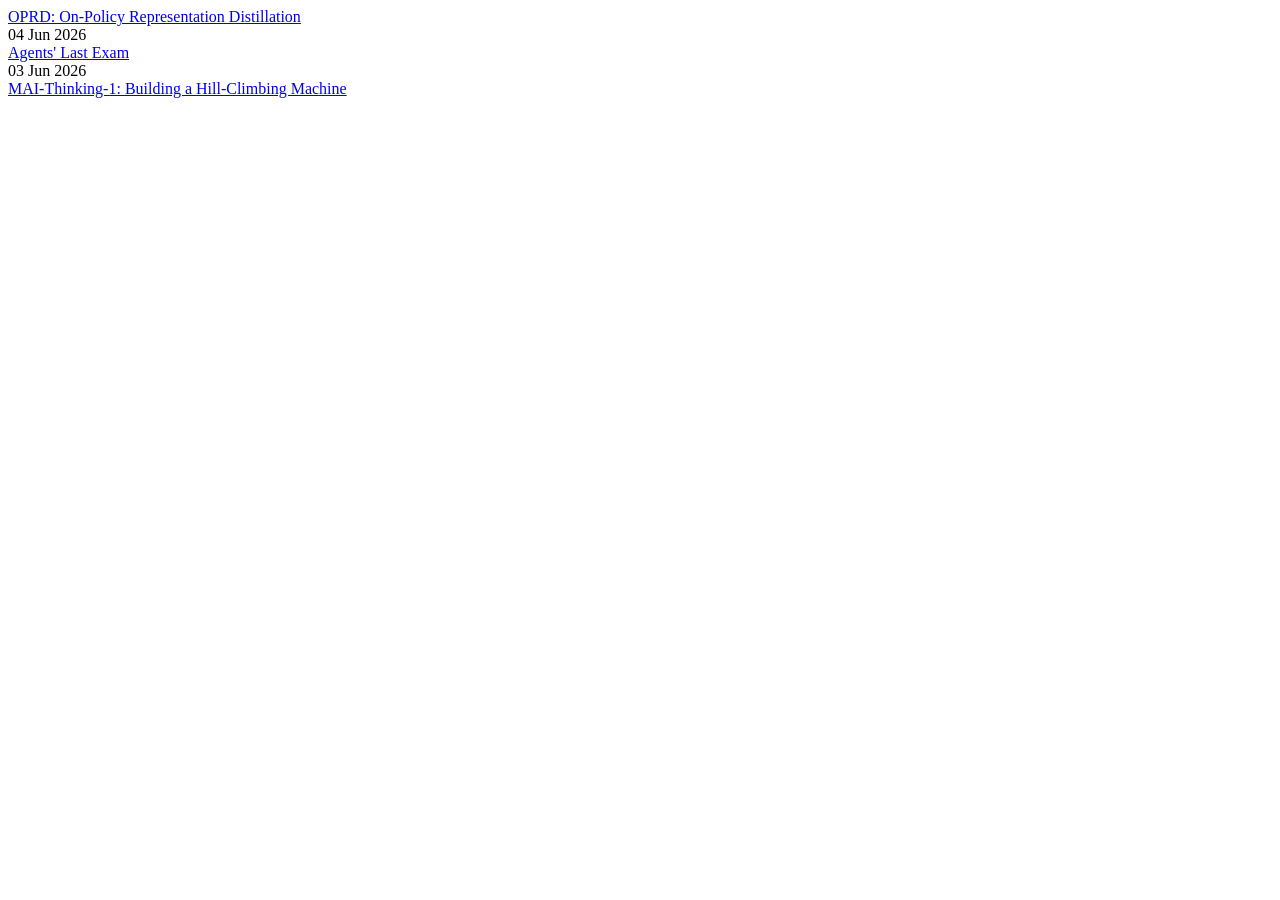
<file: tests/fixtures/alphaxiv.html>
<!DOCTYPE html>
<html lang="en">
<head><title>alphaXiv Explore</title></head>
<body>
<main>
<div class="paper-card"><a data-loading-trigger="true" href="/abs/2606.06021" target="_self"><div class="box-border grid w-full overflow-hidden text-left wrap-break-word whitespace-normal"><div class="tiptap html-renderer box-border w-full overflow-hidden text-left wrap-break-word whitespace-normal text-[22px] leading-tight font-bold text-text transition-all hover:underline">OPRD: On-Policy Representation Distillation</div></div></a><div class="meta"><span class="text-sm font-medium whitespace-nowrap text-text">04 Jun 2026</span></div></div>
<div class="paper-card"><a data-loading-trigger="true" href="/abs/2606.05405" target="_self"><div class="box-border grid w-full overflow-hidden text-left wrap-break-word whitespace-normal"><div class="tiptap html-renderer box-border w-full overflow-hidden text-left wrap-break-word whitespace-normal text-[22px] leading-tight font-bold text-text transition-all hover:underline">Agents' Last Exam</div></div></a><div class="meta"><span class="text-sm font-medium whitespace-nowrap text-text">03 Jun 2026</span></div></div>
<div class="paper-card"><a data-loading-trigger="true" href="/abs/mai-thinking-1" target="_self"><div class="box-border grid w-full overflow-hidden text-left wrap-break-word whitespace-normal"><div class="tiptap html-renderer box-border w-full overflow-hidden text-left wrap-break-word whitespace-normal text-[22px] leading-tight font-bold text-text transition-all hover:underline">MAI-Thinking-1: Building a Hill-Climbing Machine</div></div></a></div>
</main>
</body>
</html>
</file>
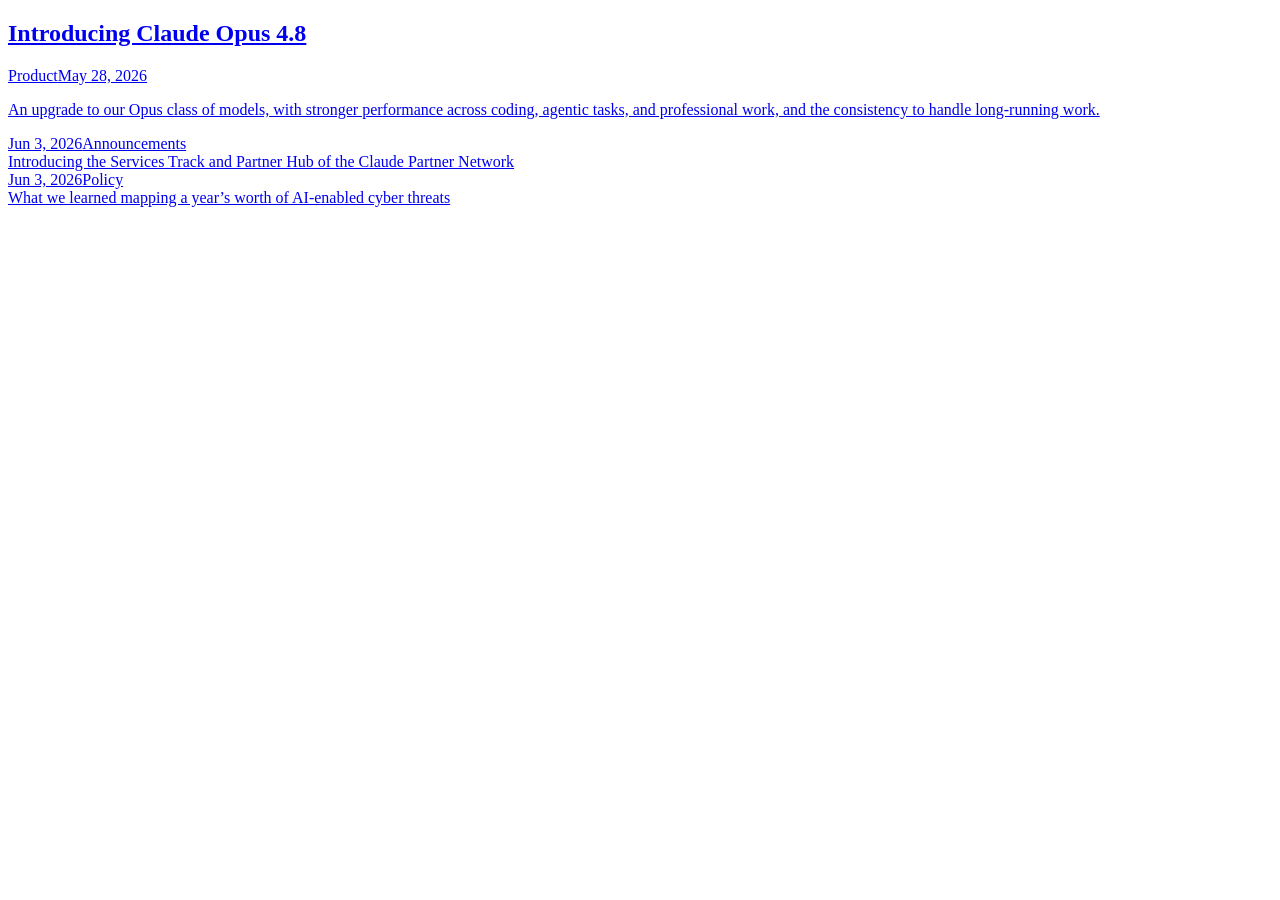
<file: tests/fixtures/anthropic_news.html>
<!DOCTYPE html>
<html lang="en">
<head><title>Anthropic Newsroom</title></head>
<body>
<main>
<a href="/news/claude-opus-4-8" class="FeaturedGrid-module-scss-module__W1FydW__content"><h2 class="headline-4 FeaturedGrid-module-scss-module__W1FydW__featuredTitle">Introducing Claude Opus 4.8</h2><div class="FeaturedGrid-module-scss-module__W1FydW__featuredItemContent"><div class="FeaturedGrid-module-scss-module__W1FydW__gridItem FeaturedGrid-module-scss-module__W1FydW__featured"><div class="FeaturedGrid-module-scss-module__W1FydW__meta"><span class="caption bold">Product</span><time class="FeaturedGrid-module-scss-module__W1FydW__date caption bold">May 28, 2026</time></div><p class="body-3 serif FeaturedGrid-module-scss-module__W1FydW__body">An upgrade to our Opus class of models, with stronger performance across coding, agentic tasks, and professional work, and the consistency to handle long-running work.</p></div></div></a>
<a href="/news/services-track-partner-hub" class="PublicationList-module-scss-module__KxYrHG__listItem"><div class="PublicationList-module-scss-module__KxYrHG__meta"><time class="PublicationList-module-scss-module__KxYrHG__date body-3">Jun 3, 2026</time><span class="PublicationList-module-scss-module__KxYrHG__subject body-3">Announcements</span></div><span class="PublicationList-module-scss-module__KxYrHG__title body-3">Introducing the Services Track and Partner Hub of the Claude Partner Network</span></a>
<a href="/news/AI-enabled-cyber-threats-mitre-attack" class="PublicationList-module-scss-module__KxYrHG__listItem"><div class="PublicationList-module-scss-module__KxYrHG__meta"><time class="PublicationList-module-scss-module__KxYrHG__date body-3">Jun 3, 2026</time><span class="PublicationList-module-scss-module__KxYrHG__subject body-3">Policy</span></div><span class="PublicationList-module-scss-module__KxYrHG__title body-3">What we learned mapping a year’s worth of AI-enabled cyber threats</span></a>
</main>
</body>
</html>
</file>
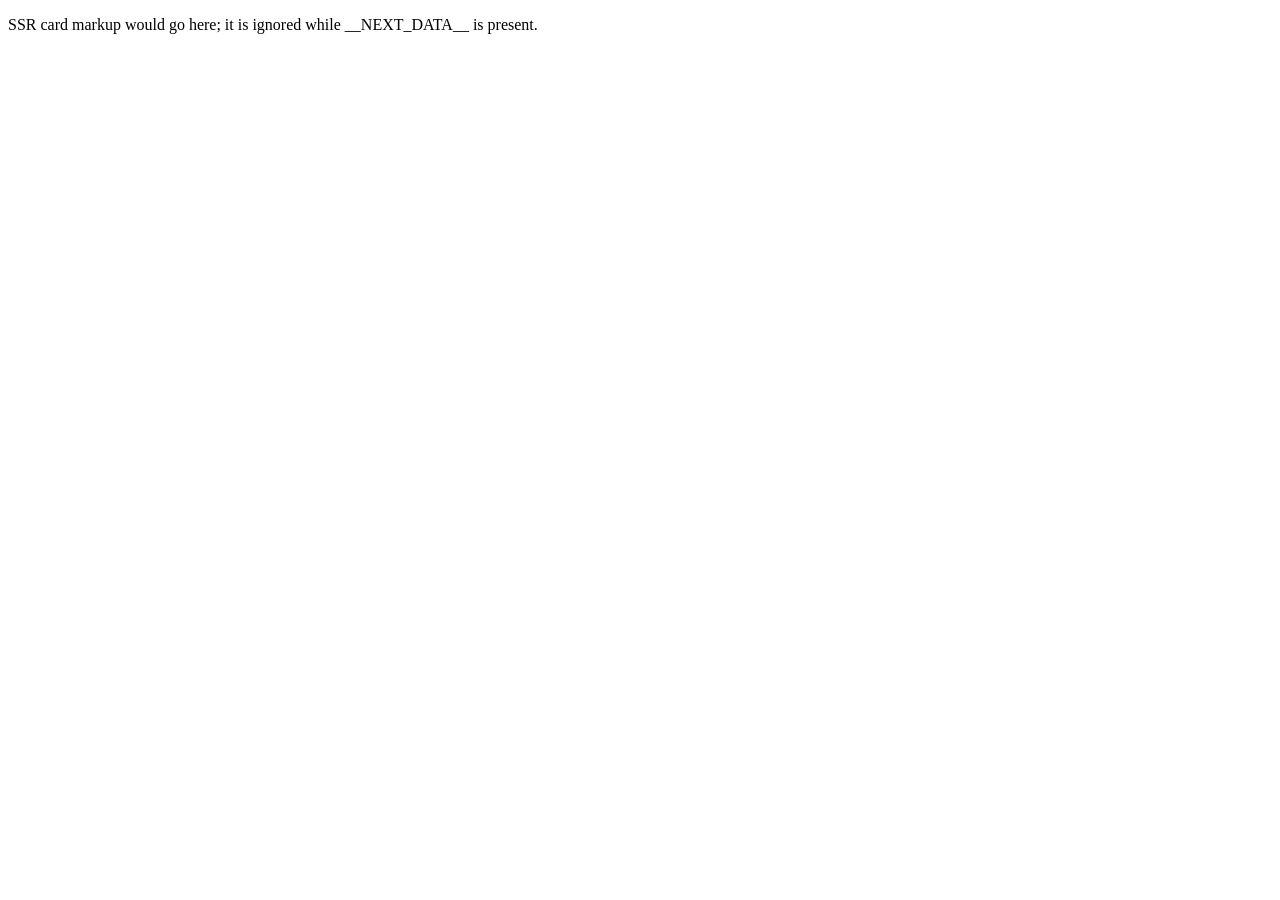
<file: tests/fixtures/anthropic_next_data.html>
<!DOCTYPE html>
<html lang="en">
<head><title>Anthropic Newsroom</title></head>
<body>
<main><p>SSR card markup would go here; it is ignored while __NEXT_DATA__ is present.</p></main>
<script id="__NEXT_DATA__" type="application/json">
{"props":{"pageProps":{
  "nav":[{"title":"Home","url":"/"}],
  "posts":[
    {"title":"Introducing Claude Opus 4.8","slug":{"_type":"slug","current":"claude-opus-4-8"},"subtitle":"An upgrade to our Opus class of models.","publishedOn":"2026-05-28T12:00:00Z","author":{"name":"Anthropic"}},
    {"title":"Expanding Project Glasswing","path":"/news/expanding-project-glasswing","description":"We&#39;re extending Project Glasswing to new organizations.","date":"2026-06-02T00:00:00.000Z","author":"Policy Team"},
    {"heading":"A note with an absolute link","url":"https://www.anthropic.com/news/absolute-note","excerpt":"Already absolute.","datePublished":"2026-05-19T00:00:00Z"}
  ]
}},"page":"/news","buildId":"trimmed-for-fixture"}
</script>
</body>
</html>
</file>
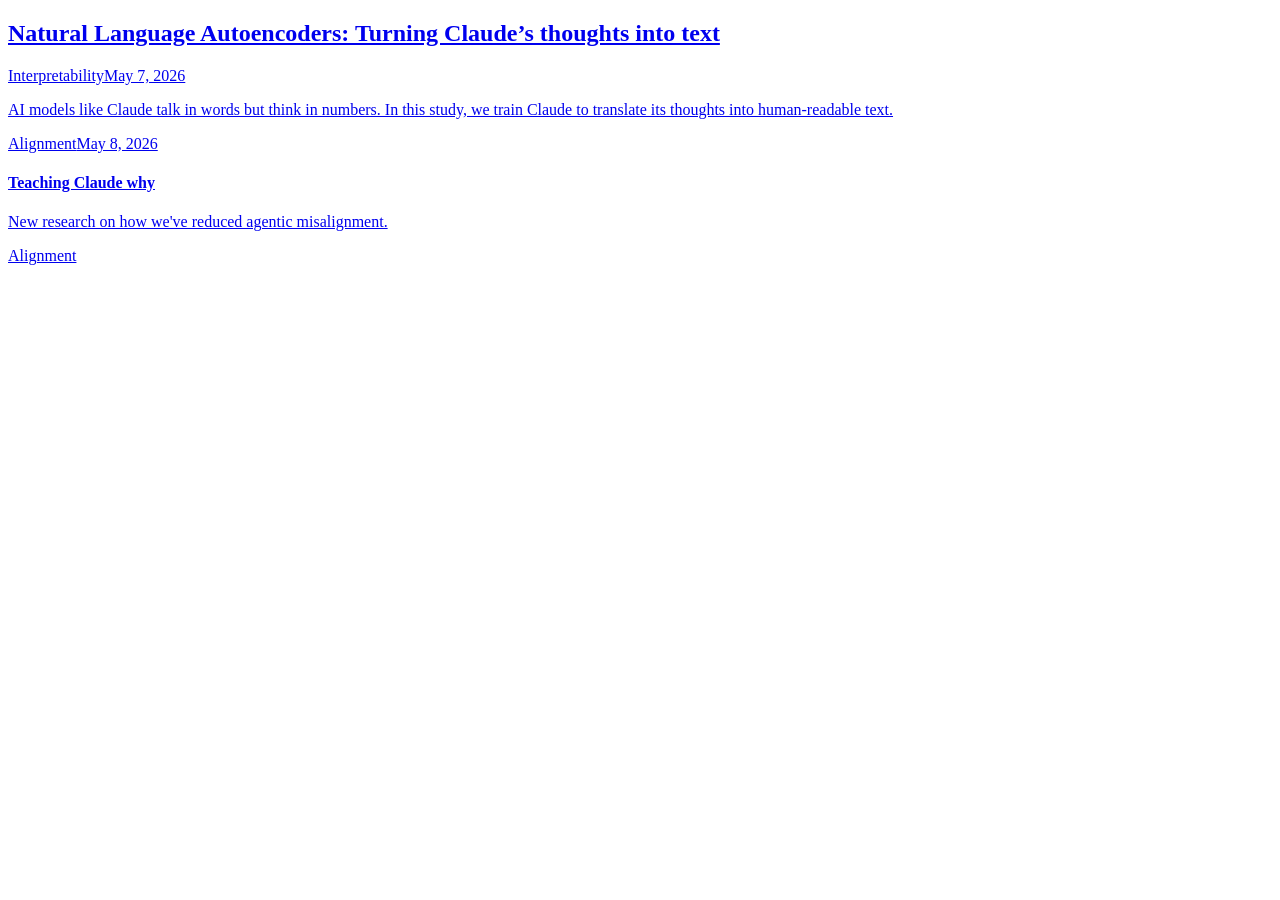
<file: tests/fixtures/anthropic_research.html>
<!DOCTYPE html>
<html lang="en">
<head><title>Anthropic Research</title></head>
<body>
<main>
<a href="/research/natural-language-autoencoders" class="FeaturedGrid-module-scss-module__W1FydW__content"><h2 class="headline-4 FeaturedGrid-module-scss-module__W1FydW__featuredTitle">Natural Language Autoencoders: Turning Claude’s thoughts into text</h2><div class="FeaturedGrid-module-scss-module__W1FydW__featuredItemContent"><div class="FeaturedGrid-module-scss-module__W1FydW__gridItem FeaturedGrid-module-scss-module__W1FydW__featured"><div class="FeaturedGrid-module-scss-module__W1FydW__meta"><span class="caption bold">Interpretability</span><time class="FeaturedGrid-module-scss-module__W1FydW__date caption bold">May 7, 2026</time></div><p class="body-3 serif FeaturedGrid-module-scss-module__W1FydW__body">AI models like Claude talk in words but think in numbers. In this study, we train Claude to translate its thoughts into human-readable text.</p></div></div></a>
<a href="/research/teaching-claude-why" class="FeaturedGrid-module-scss-module__W1FydW__sideLink FeaturedGrid-module-scss-module__W1FydW__gridItem"><div class="FeaturedGrid-module-scss-module__W1FydW__meta"><span class="caption bold">Alignment</span><time class="FeaturedGrid-module-scss-module__W1FydW__date caption bold">May 8, 2026</time></div><h4 class="headline-6 FeaturedGrid-module-scss-module__W1FydW__title">Teaching Claude why</h4><p class="body-3 serif FeaturedGrid-module-scss-module__W1FydW__body">New research on how we&#x27;ve reduced agentic misalignment.</p></a>
<a href="/research/team/alignment" class="ButtonTextLink-module-scss-module__q8IAwW__textLink ButtonTextLink-module-scss-module__q8IAwW__small HeroTwoColumn-module-scss-module__pM-nba__textLink" referrerPolicy="no-referrer-when-downgrade"><span class="caption">Alignment</span></a>
</main>
</body>
</html>
</file>
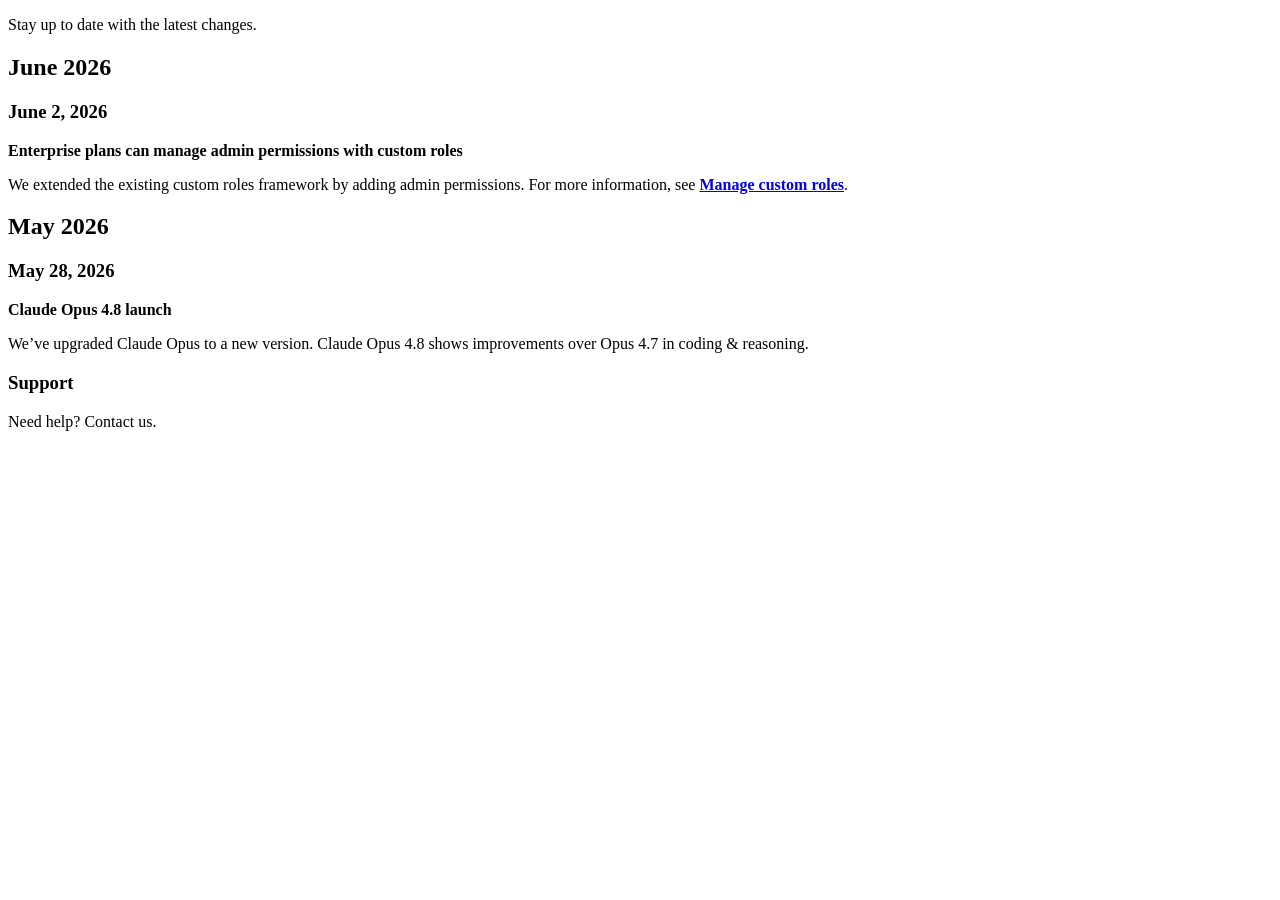
<file: tests/fixtures/claude_release_notes.html>
<!DOCTYPE html>
<html lang="en">
<head><title>Claude Release Notes</title></head>
<body>
<main>
<article class="jsx-3f3656062a325a33 ">
<div class="intercom-interblocks-paragraph"><p>Stay up to date with the latest changes.</p></div>
<h2 id="h_month_jun">June 2026</h2>
<h3 id="h_f49ce4f650">June 2, 2026</h3>
<div class="intercom-interblocks-paragraph"><p><b>Enterprise plans can manage admin permissions with custom roles</b></p></div>
<div class="intercom-interblocks-paragraph"><p>We extended the existing custom roles framework by adding admin permissions. For more information, see <b><a href="https://support.claude.com/en/articles/13930452-manage-custom-roles">Manage custom roles</a></b>.</p></div>
<h2 id="h_month_may">May 2026</h2>
<h3 id="h_a467350ea5">May 28, 2026</h3>
<div class="intercom-interblocks-paragraph"><p><b>Claude Opus 4.8 launch</b></p></div>
<div class="intercom-interblocks-paragraph"><p>We&#8217;ve upgraded Claude Opus to a new version. Claude Opus 4.8 shows improvements over Opus 4.7 in coding &amp; reasoning.</p></div>
</article>
</main>
<footer><h3>Support</h3><p>Need help? Contact us.</p></footer>
</body>
</html>
</file>
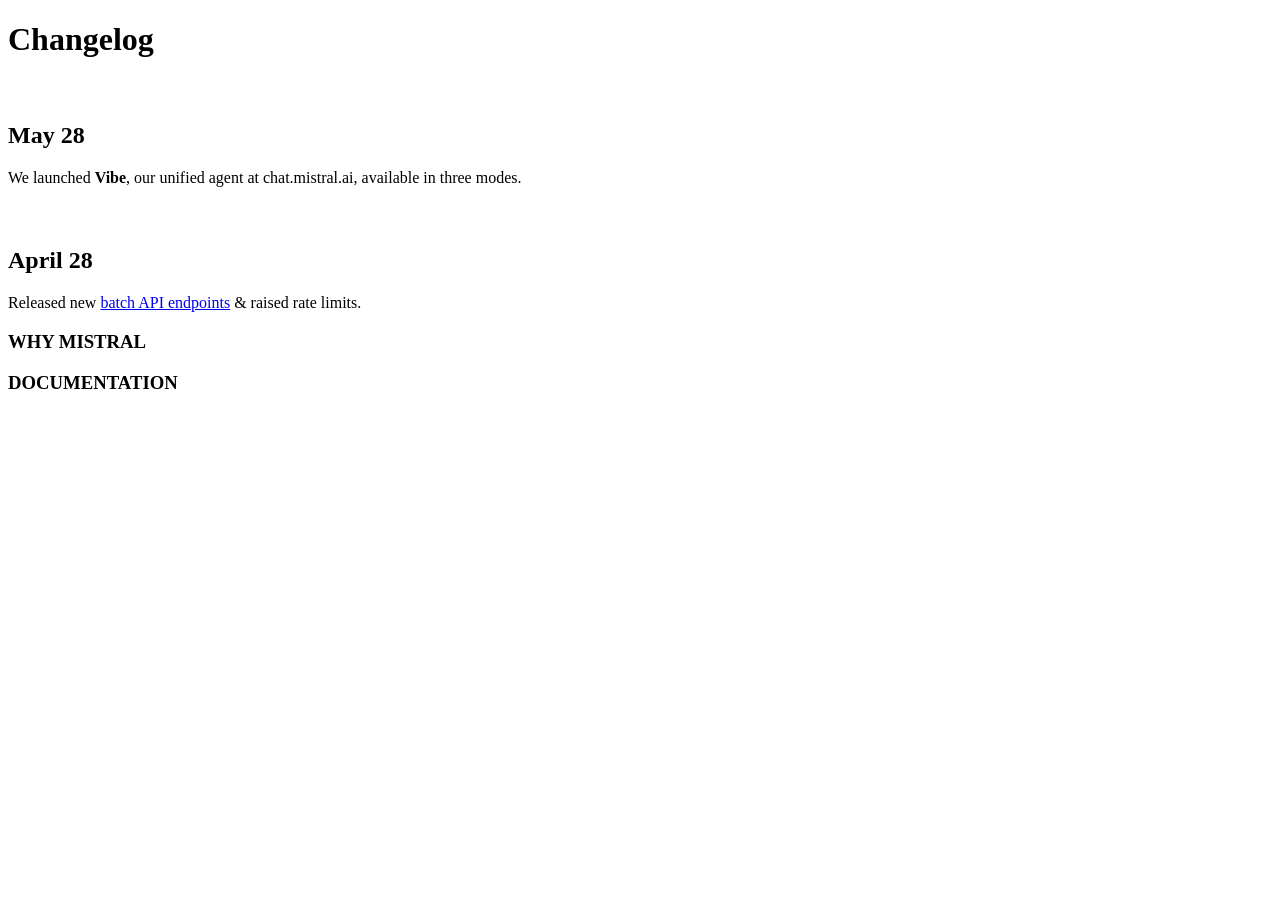
<file: tests/fixtures/mistral_changelog.html>
<!DOCTYPE html>
<html lang="en">
<head><title>Changelog | Mistral Docs</title></head>
<body>
<h1>Changelog</h1>
<div class="timeline">
  <div class="flex">
    <h3 style="opacity:0" class="text-sm font-mono uppercase">May 26</h3>
    <div id="date-2026-05-28" class="flex" data-changelog-entry="true">
      <h2 class="text-xl font-bold">May 28</h2>
      <article class="prose prose-neutral"><p>We launched <b>Vibe</b>, our unified agent at chat.mistral.ai, available in three modes.</p></article>
    </div>
  </div>
  <div class="flex">
    <h3 style="opacity:0" class="text-sm font-mono uppercase">Apr 26</h3>
    <div id="date-2026-04-28" class="flex" data-changelog-entry="true">
      <h2 class="text-xl font-bold">April 28</h2>
      <article class="prose prose-neutral"><p>Released new <a href="/api">batch API endpoints</a> &amp; raised rate limits.</p></article>
    </div>
  </div>
</div>
<footer><h3>WHY MISTRAL</h3><h3>DOCUMENTATION</h3></footer>
</body>
</html>
</file>
